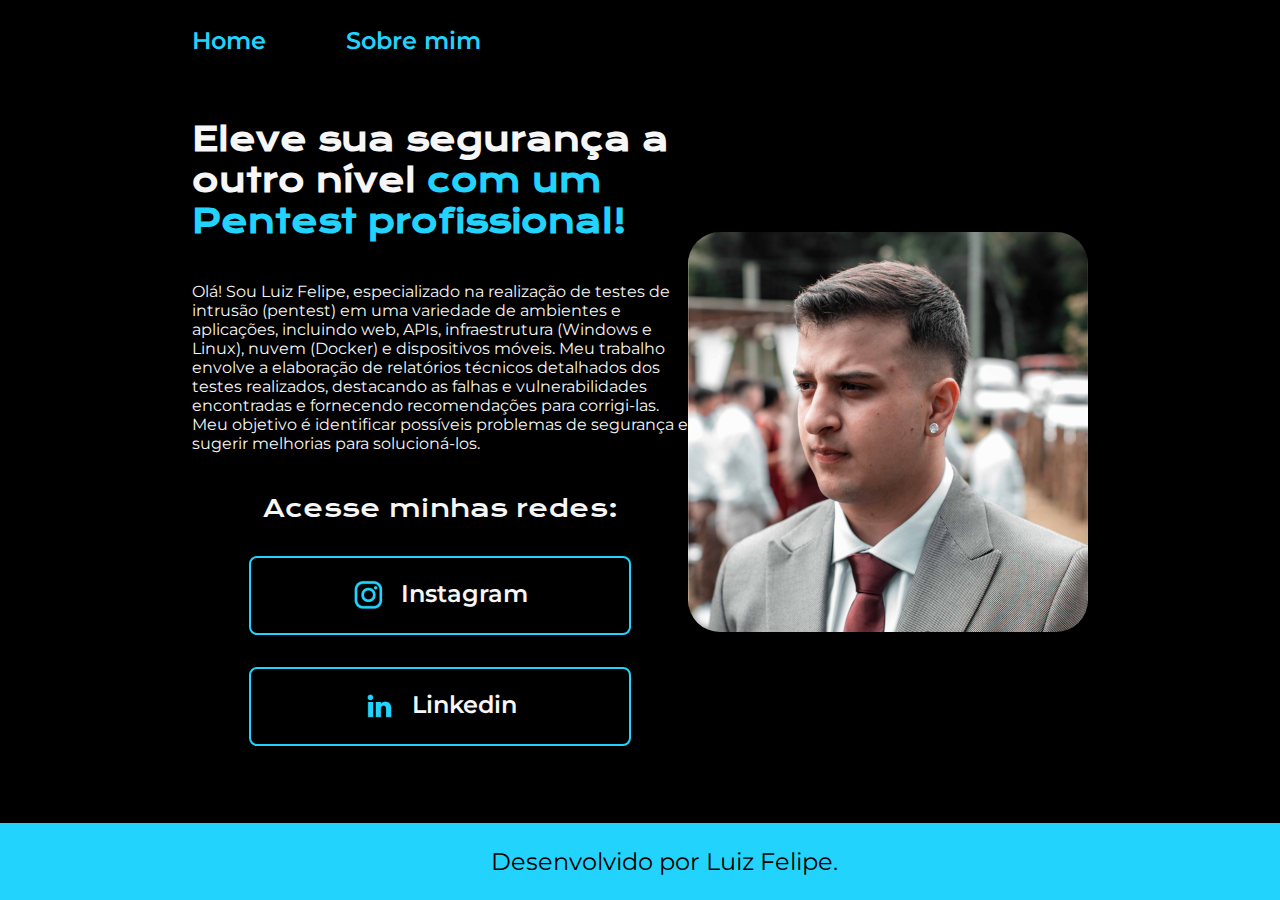
<file: index.html>
<!DOCTYPE html>
<html lang="pt-br">

<head>
    <meta charset="UTF-8">
    <meta http-equiv="X-UA-Compatible" content="IE=edge">
    <meta name="viewport" content="width=device-width, initial-scale=1.0">
    <link class="icone__header" rel="shortcut icon" href="./favicon/favicon.ico" type="image/x-icon">
    <title>Portifolio do Luiz</title>
    <link rel="stylesheet" href="/styles/style.css">
</head>

<body>
    <header class="cabecalho">
        <nav class="cabecalho__menu">
            <a class="cabecalho__menu__link" href="index.html">Home</a>
            <a class="cabecalho__menu__link" href="about.html">Sobre mim</a>
        </nav>
    </header>
    <main class="apresentacao">
        <section class="apresentacao__conteudo">
            <h1 class="apresentacao__conteudo__titulo">Eleve sua segurança a outro nível <strong class="titulo-destaque">com um Pentest profissional!</strong></h1>
            <p class="apresentacao__conteudo__texto">Olá! Sou Luiz Felipe, especializado na realização de testes de intrusão (pentest) em uma variedade de ambientes e aplicações, incluindo web, APIs, infraestrutura (Windows e Linux), nuvem (Docker) e dispositivos móveis. Meu trabalho envolve a elaboração de relatórios técnicos detalhados dos testes realizados, destacando as falhas e vulnerabilidades encontradas e fornecendo recomendações para corrigi-las. Meu objetivo é identificar possíveis problemas de segurança e sugerir melhorias para solucioná-los.</p>
            <div class="apresentacao__links">
                <h2 class="apresentacao__links__subt">Acesse minhas redes:</h2>
                <a class= "apresentacao__links__link" href="https://www.instagram.com/felipejussen/">
                    <img src="./assets/instagram.png" alt="Icon Instagram">
                    Instagram
                </a>
                <a class= "apresentacao__links__link" href="https://www.linkedin.com/in/luiz-felipe-jussen-83399218a/">
                    <img src="./assets/linkedin.png" alt="Icon Linkedin">
                    Linkedin
                </a>
            </div>
        </section>
        <img class="apresentacao__foto" src="./assets/me.png" alt="Foto do Luiz Felipe">
    </main>
    <footer class="rodape">
        <p>Desenvolvido por Luiz Felipe.</p>
    </footer>
</body>
</html>
</file>
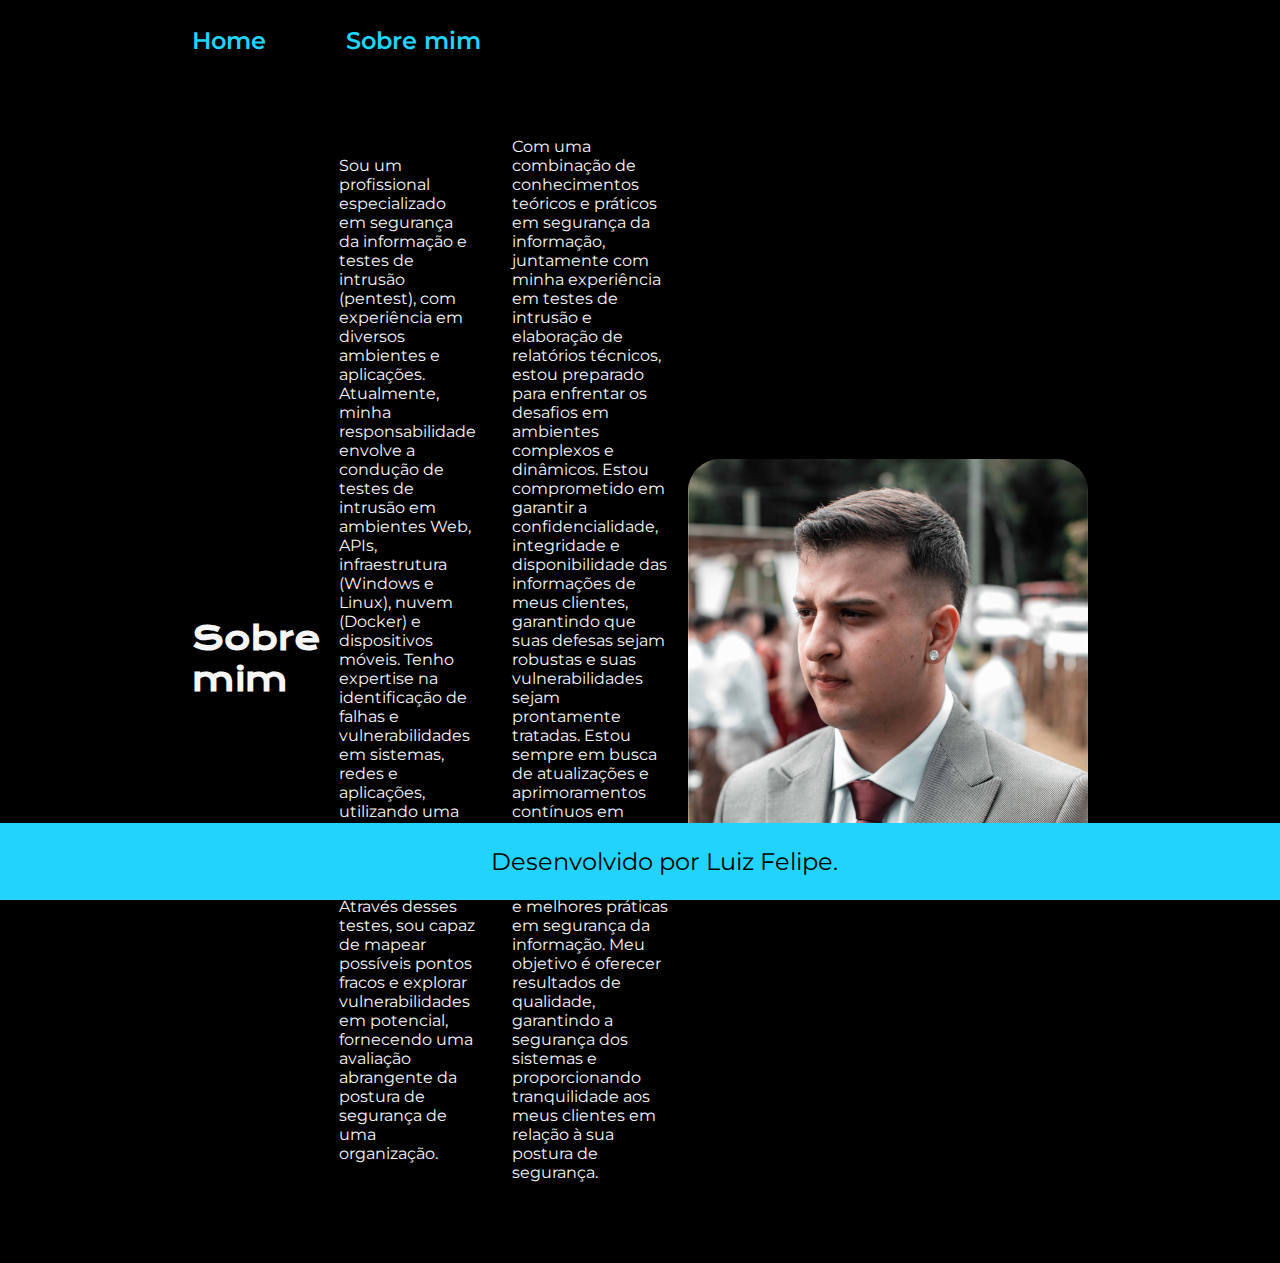
<file: about.html>
<!DOCTYPE html>
<html lang="pt-br">
<head>
    <meta charset="UTF-8">
    <meta http-equiv="X-UA-Compatible" content="IE=edge">
    <meta name="viewport" content="width=device-width, initial-scale=1.0">
    <title>Sobre mim</title>
    <link rel="stylesheet" href="/styles/style.css">
</head>
<body>
    <header class="cabecalho">
        <nav class="cabecalho__menu">
            <a class="cabecalho__menu__link" href="index.html">Home</a>
            <a class="cabecalho__menu__link" href="about.html">Sobre mim</a>
        </nav>
    </header>

    <main class="apresentacao__about">
        <section class="apresentacao__conteudo2"></section>
            <h1 class="apresentacao__about__conteudo__titulo">Sobre mim</h1>
            <p class="apresentacao__about__conteudo__texto ">Sou um profissional especializado em segurança da informação e testes de intrusão (pentest), com experiência em diversos ambientes e aplicações. Atualmente, minha responsabilidade envolve a condução de testes de intrusão em ambientes Web, APIs, infraestrutura (Windows e Linux), nuvem (Docker) e dispositivos móveis. Tenho expertise na identificação de falhas e vulnerabilidades em sistemas, redes e aplicações, utilizando uma variedade de técnicas de testes de penetração. Através desses testes, sou capaz de mapear possíveis pontos fracos e explorar vulnerabilidades em potencial, fornecendo uma avaliação abrangente da postura de segurança de uma organização.</p>

            <p class="apresentacao__about__conteudo__texto ">Com uma combinação de conhecimentos teóricos e práticos em segurança da informação, juntamente com minha experiência em testes de intrusão e elaboração de relatórios técnicos, estou preparado para enfrentar os desafios em ambientes complexos e dinâmicos. Estou comprometido em garantir a confidencialidade, integridade e disponibilidade das informações de meus clientes, garantindo que suas defesas sejam robustas e suas vulnerabilidades sejam prontamente tratadas. Estou sempre em busca de atualizações e aprimoramentos contínuos em minhas habilidades e conhecimentos, acompanhando as últimas tendências e melhores práticas em segurança da informação. Meu objetivo é oferecer resultados de qualidade, garantindo a segurança dos sistemas e proporcionando tranquilidade aos meus clientes em relação à sua postura de segurança.</p>
            <img class="apresentacao__foto" src="./assets/me.png" alt="Foto do Luiz Felipe">
        </section>
    </main>

    <footer class="rodape">
        <p>Desenvolvido por Luiz Felipe.</p>
    </footer>
</body>
</html>
</file>
<file: styles/style.css>
@import url('https://fonts.googleapis.com/css2?family=Krona+One&family=Montserrat:wght@400;600&display=swap');

* {
    margin: 0;
    padding: 0;
}

body {
    /* height: 100vh; */
    box-sizing: border-box;
    background-color: #000000;
    color: #F6F6F6;
}

.cabecalho {
    padding: 2% 0 0 15%;
}

.cabecalho__menu {
    display: flex;
    gap: 80px;

}

.cabecalho__menu__link {
    font-family: 'Montserrat', sans-serif;
    font-size: 24px;
    font-weight: 600;
    color: #22D4FD;
    text-decoration: none   ;
}

.apresentacao {
    padding: 5% 15%;
    display: flex;
    align-items: center;
    justify-content: space-evenly;
}

.apresentacao__about {
    padding: 5% 15%;
    display: flex;
    align-items:center;
    justify-content: space-between;
}

.apresentacao__conteudo {
    width: 615px;
    display: flex;
    flex-direction: column;
    gap: 40px;
   
}

.apresentacao__about__conteudo {
    width: 615px;
    display: flex;
    flex-direction: column;
    gap: 200px;
   
}

.apresentacao__conteudo__titulo {
    font-size: 36;
    font-family: 'Krona One', sans-serif;
}

.apresentacao__about__conteudo__titulo {
    font-size: 60;
    font-family: 'Krona One', sans-serif;
}

.titulo-destaque {
    color: #22D4FD;
}

.apresentacao__conteudo__texto {
    font-size: 28;
    font-family: 'Montserrat', sans-serif;
}

.apresentacao__about__conteudo__texto {
    font-size: 10;
    font-family: 'Montserrat', sans-serif;
    padding: 2%;
}

.apresentacao__foto {
    width: 400px;
    height: 400px;
    border-radius: 8%;
}

.apresentacao__links {
    display: flex;
    flex-direction: column;
    justify-content: space-between;
    align-items: center;
    gap: 32px;

}
.apresentacao__links__subt {
    font-family: 'Krona One', sans-serif;
    font-weight: 400;
    font-size: 24px;
}

.apresentacao__links__link {
    /* background-color: #000000; */
    display: flex;
    justify-content: center;
    gap: 16px;
    width: 378px;
    text-align: center;
    border: 2px solid #22D4FD;
    border-radius: 8px;
    font-size: 24px;
    font-weight: 600;
    padding: 21.5px 0px;
    text-decoration: none;
    color: #F6F6F6;
    font-family: 'Montserrat', sans-serif;
}

.apresentacao__links__link:hover {
    background-color: #272727;
    color: #22D4FD;
}

.rodape {
    padding: 24px;
    color: #000000;
    background-color: #22D4FD;
    text-align: center;
    font-family: 'Montserrat', sans-serif;
    font-size: 24px;
    font-weight: 400;
    position: absolute;
    bottom: 0;
    width: 100%;
    /*height: 1.0rem; 
*/

}
</file>
